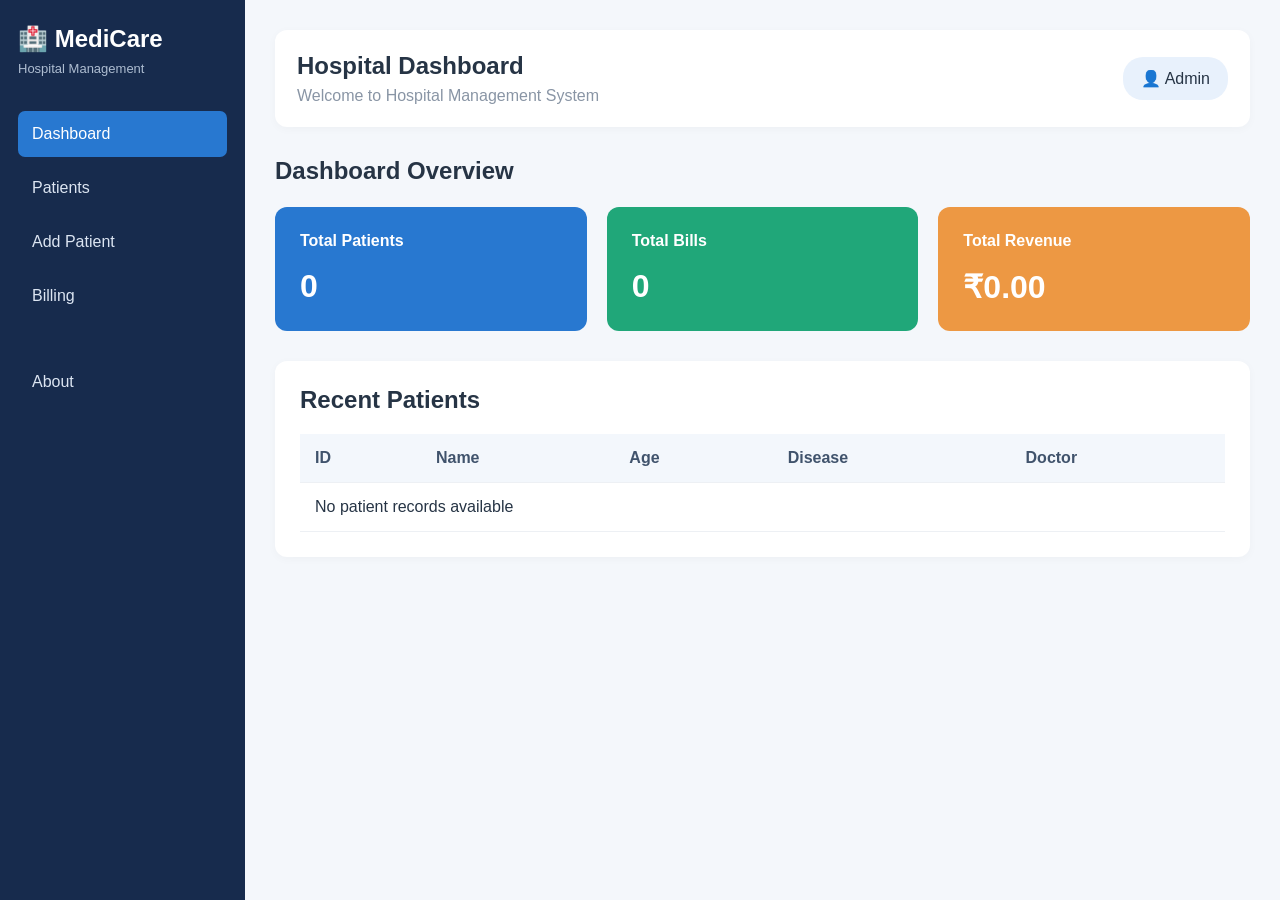
<file: frontend/index.html>
<!DOCTYPE html>
<html lang="en">
<head>
    <meta charset="UTF-8">
    <meta name="viewport" content="width=device-width, initial-scale=1.0">
    <title>Hospital Management System</title>
    <link rel="stylesheet" href="style.css">
</head>
<body>

<div class="sidebar">
    <h2>🏥 MediCare</h2>
    <p class="subtitle">Hospital Management</p>

    <a href="#" class="active" onclick="showPage('dashboard', this)">Dashboard</a>
    <a href="#" onclick="showPage('patients', this)">Patients</a>
    <a href="#" onclick="showPage('addPatient', this)">Add Patient</a>
    <a href="#" onclick="showPage('billing', this)">Billing</a>

    <div class="sidebar-bottom">
        <a href="#" onclick="showPage('about', this)">About</a>
    </div>
</div>

<div class="main">

    <header>
        <div>
            <h2>Hospital Dashboard</h2>
            <p>Welcome to Hospital Management System</p>
        </div>
        <div class="admin">👤 Admin</div>
    </header>

    <!-- Dashboard -->
    <section id="dashboard" class="page active-page">

        <h2>Dashboard Overview</h2>

        <div class="cards">
            <div class="card blue">
                <h3>Total Patients</h3>
                <h1 id="totalPatients">0</h1>
            </div>

            <div class="card green">
                <h3>Total Bills</h3>
                <h1 id="totalBills">0</h1>
            </div>

            <div class="card orange">
                <h3>Total Revenue</h3>
                <h1 id="totalRevenue">₹0</h1>
            </div>
        </div>

        <div class="panel">
            <h2>Recent Patients</h2>
            <table>
                <thead>
                    <tr>
                        <th>ID</th>
                        <th>Name</th>
                        <th>Age</th>
                        <th>Disease</th>
                        <th>Doctor</th>
                    </tr>
                </thead>
                <tbody id="recentPatients"></tbody>
            </table>
        </div>
    </section>

    <!-- Patients -->
    <section id="patients" class="page">

        <h2>Patient Details</h2>

        <input type="text" id="search"
               placeholder="Search patient by name or ID..."
               oninput="renderPatients()">

        <div class="panel">
            <table>
                <thead>
                    <tr>
                        <th>ID</th>
                        <th>Name</th>
                        <th>Age</th>
                        <th>Disease</th>
                        <th>Doctor</th>
                        <th>Bill</th>
                        <th>Actions</th>
                    </tr>
                </thead>
                <tbody id="patientTable"></tbody>
            </table>
        </div>
    </section>

    <!-- Add Patient -->
    <section id="addPatient" class="page">

        <h2>Add New Patient</h2>

        <div class="form-box">
            <form id="patientForm">

                <label>Patient Name</label>
                <input type="text" id="name" required>

                <label>Age</label>
                <input type="number" id="age" min="1" max="120" required>

                <label>Disease</label>
                <input type="text" id="disease" required>

                <label>Doctor Assigned</label>
                <input type="text" id="doctor" required>

                <label>Bill Amount</label>
                <input type="number" id="bill" min="0" step="0.01" required>

                <button type="submit">Register Patient</button>
            </form>
        </div>
    </section>

    <!-- Billing -->
    <section id="billing" class="page">

        <h2>Billing Management</h2>

        <div class="form-box">
            <form id="billingForm">
                <label>Patient ID</label>
                <input type="number" id="billPatientId" min="1" required>

                <label>Bill Amount (₹)</label>
                <input type="number" id="newBill" min="0.01" step="0.01" required>

                <button type="submit">Add Bill</button>
            </form>
        </div>

        <div class="panel">
            <h2>Patient Bills</h2>
            <table>
                <thead>
                    <tr>
                        <th>Patient ID</th>
                        <th>Patient Name</th>
                        <th>Bill Amount</th>
                    </tr>
                </thead>
                <tbody id="billingTable"></tbody>
            </table>
        </div>
    </section>

    <!-- About -->
    <section id="about" class="page">
        <div class="panel">
            <h2>About MediCare</h2>
            <p>Hospital Management System</p>
            <p>Developed using HTML, CSS, JavaScript, Java and MySQL.</p>
        </div>
    </section>

</div>

<script src="script.js"></script>
</body>
</html>
</file>
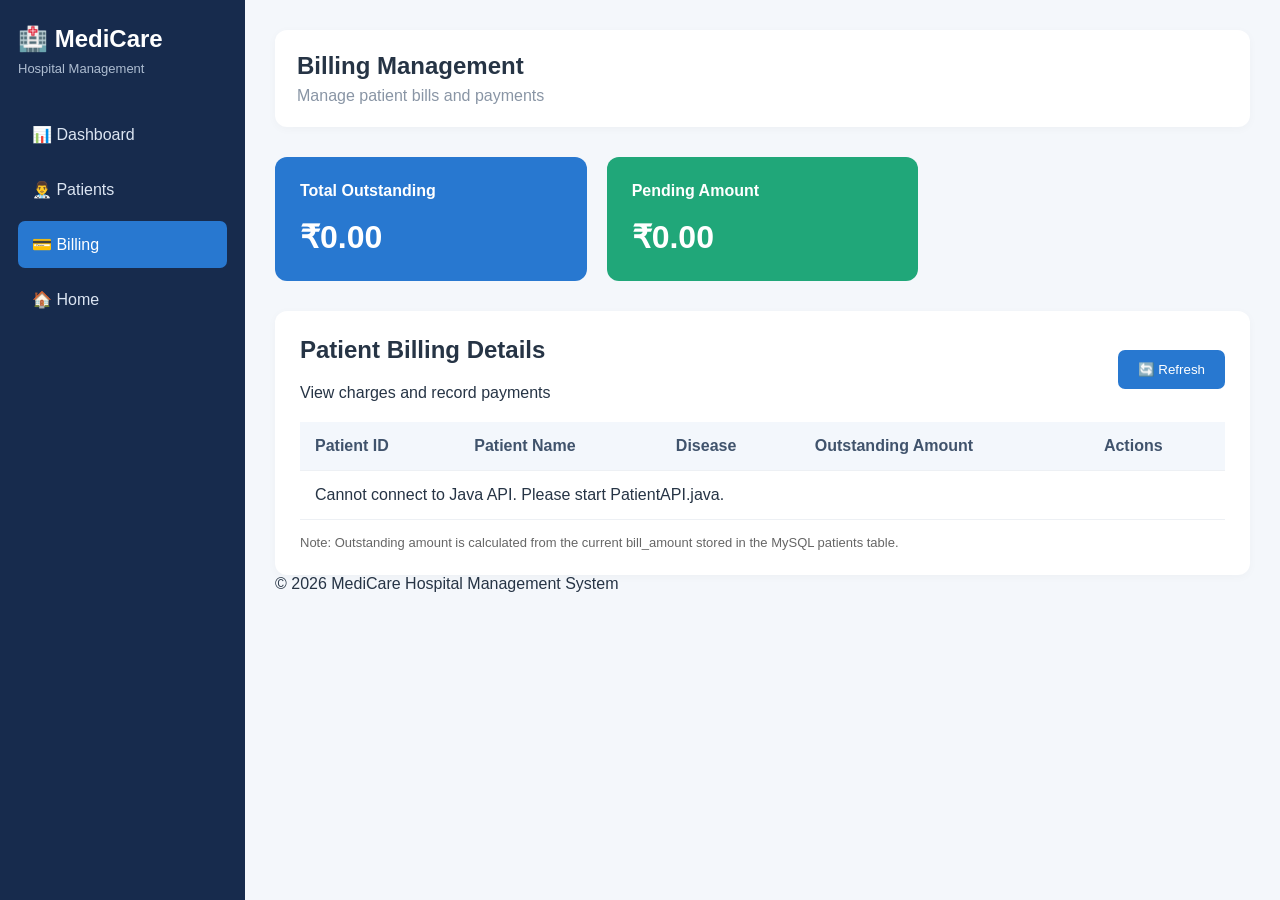
<file: frontend/billing.html>
<!DOCTYPE html>
<html lang="en">

<head>
    <meta charset="UTF-8">
    <meta name="viewport" content="width=device-width, initial-scale=1.0">

    <title>MediCare | Billing</title>

    <link rel="stylesheet" href="style.css">

    <style>
        .billing-actions button {
            padding: 8px 12px;
            margin: 3px;
            border: none;
            border-radius: 5px;
            cursor: pointer;
            color: white;
        }

        .add-charge {
            background: #2563eb;
        }

        .pay-bill {
            background: #16a34a;
        }

        .billing-actions button:hover {
            opacity: 0.85;
        }

        .billing-header {
            display: flex;
            justify-content: space-between;
            align-items: center;
            flex-wrap: wrap;
            gap: 12px;
            margin-bottom: 20px;
        }

        .billing-note {
            margin-top: 15px;
            color: #666;
            font-size: 13px;
        }
    </style>

</head>

<body>

    <!-- SIDEBAR -->

    <div class="sidebar">

        <h2>🏥 MediCare</h2>

        <p class="subtitle">Hospital Management</p>

        <a href="dashboard.html">📊 Dashboard</a>

        <a href="patients.html">👨‍⚕️ Patients</a>

        <a href="billing.html" class="active">💳 Billing</a>

        <a href="index.html">🏠 Home</a>

    </div>


    <!-- MAIN CONTENT -->

    <div class="main">

        <header>

            <div>
                <h2>Billing Management</h2>

                <p>Manage patient bills and payments</p>
            </div>

        </header>


        <!-- SUMMARY CARDS -->

        <div class="cards">

            <div class="card blue">

                <h3>Total Outstanding</h3>

                <h1 id="totalBills">₹0.00</h1>

            </div>


            <div class="card green">

                <h3>Pending Amount</h3>

                <h1 id="pendingBills">₹0.00</h1>

            </div>

        </div>


        <!-- BILLING TABLE -->

        <div class="panel">

            <div class="billing-header">

                <div>
                    <h2>Patient Billing Details</h2>

                    <p>View charges and record payments</p>
                </div>

                <button class="btn" onclick="loadBills()">
                    🔄 Refresh
                </button>

            </div>


            <div style="overflow-x:auto;">

                <table>

                    <thead>

                        <tr>
                            <th>Patient ID</th>

                            <th>Patient Name</th>

                            <th>Disease</th>

                            <th>Outstanding Amount</th>

                            <th>Actions</th>
                        </tr>

                    </thead>


                    <tbody id="billingTable">

                        <tr>
                            <td colspan="5">
                                Loading billing records...
                            </td>
                        </tr>

                    </tbody>

                </table>

            </div>

            <p class="billing-note">
                Note: Outstanding amount is calculated from the
                current bill_amount stored in the MySQL patients table.
            </p>

        </div>


        <footer>
            © 2026 MediCare Hospital Management System
        </footer>

    </div>


    <!-- JAVASCRIPT -->

    <script src="billing.js"></script>

</body>

</html>
</file>
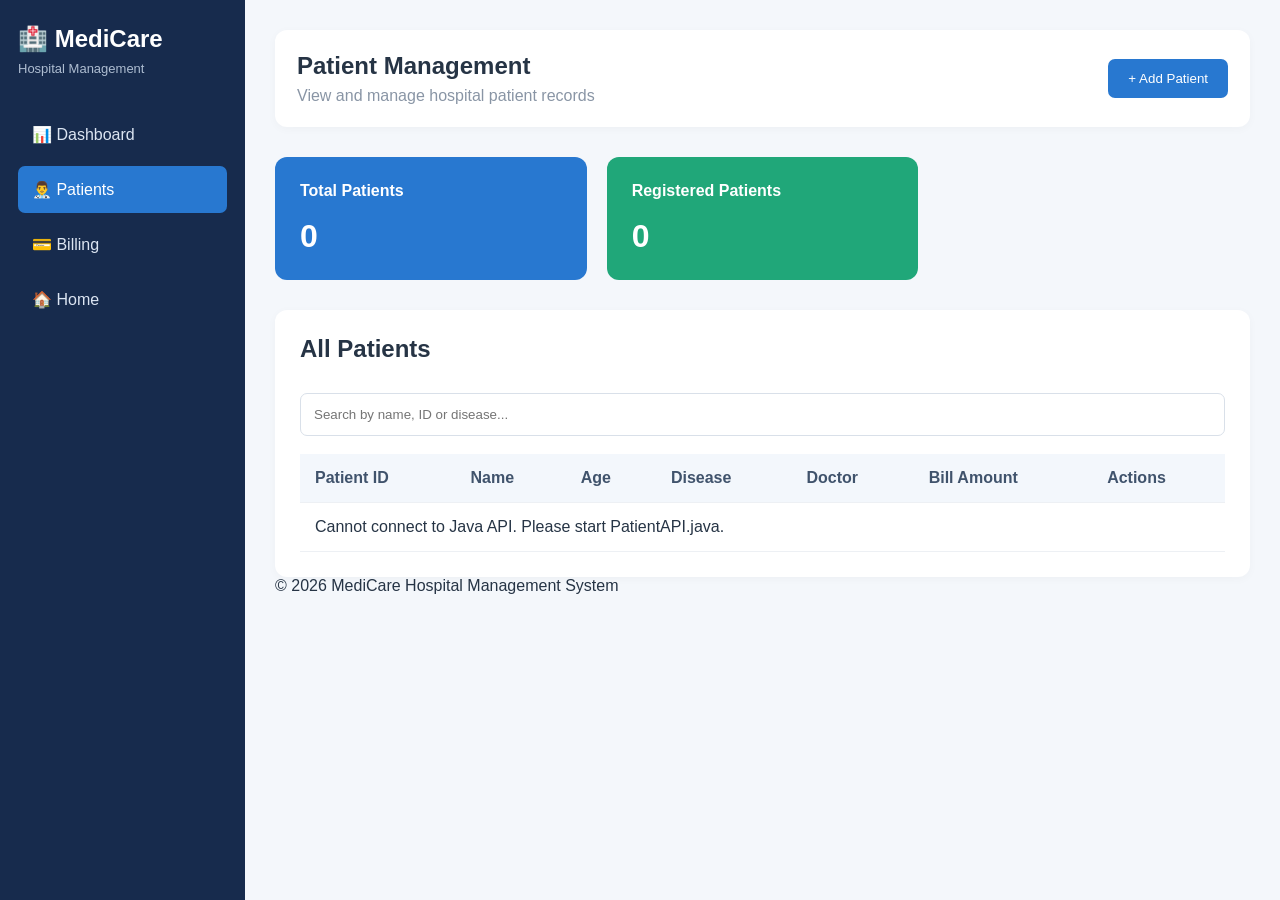
<file: frontend/patients.html>
<!DOCTYPE html>
<html lang="en">
<head>
    <meta charset="UTF-8">
    <meta name="viewport" content="width=device-width, initial-scale=1.0">
    <title>MediCare | Patients</title>
    <link rel="stylesheet" href="style.css">
</head>
<body>

    <!-- Sidebar -->
    <div class="sidebar">
        <h2>🏥 MediCare</h2>
        <p class="subtitle">Hospital Management</p>

        <a href="dashboard.html">📊 Dashboard</a>
        <a href="patients.html" class="active">👨‍⚕️ Patients</a>
        <a href="billing.html">💳 Billing</a>
        <a href="index.html">🏠 Home</a>
    </div>

    <!-- Main Content -->
    <div class="main">

        <header>
            <div>
                <h2>Patient Management</h2>
                <p>View and manage hospital patient records</p>
            </div>

            <button class="btn" onclick="addPatient()">
                + Add Patient
            </button>
        </header>

        <!-- Summary Cards -->
        <div class="cards">

            <div class="card blue">
                <h3>Total Patients</h3>
                <h1 id="totalPatients">0</h1>
            </div>

            <div class="card green">
                <h3>Registered Patients</h3>
                <h1 id="registeredPatients">0</h1>
            </div>

        </div>

        <!-- Patient Table -->
        <div class="panel">

            <div class="patient-header">
                <h2>All Patients</h2>

                <input
                    type="text"
                    id="searchPatient"
                    placeholder="Search by name, ID or disease..."
                    oninput="displayPatients()">
            </div>

            <div style="overflow-x:auto;">

                <table>
                    <thead>
                        <tr>
                            <th>Patient ID</th>
                            <th>Name</th>
                            <th>Age</th>
                            <th>Disease</th>
                            <th>Doctor</th>
                            <th>Bill Amount</th>
                            <th>Actions</th>
                        </tr>
                    </thead>

                    <tbody id="patientTable">
                        <tr>
                            <td colspan="7">Loading patients...</td>
                        </tr>
                    </tbody>

                </table>

            </div>

        </div>

        <footer>
            © 2026 MediCare Hospital Management System
        </footer>

    </div>

    <script src="patients.js"></script>

</body>
</html>
</file>
<file: frontend/style.css>
* {
    margin: 0;
    padding: 0;
    box-sizing: border-box;
    font-family: Arial, sans-serif;
}

body {
    background: #f4f7fb;
    color: #263445;
}

.sidebar {
    width: 245px;
    height: 100vh;
    background: #172b4d;
    color: white;
    position: fixed;
    padding: 25px 18px;
}

.sidebar h2 {
    color: #ffffff;
    margin-bottom: 8px;
}

.subtitle {
    color: #aebdd1;
    font-size: 13px;
    margin-bottom: 35px;
}

.sidebar a {
    display: block;
    color: #dce5f2;
    text-decoration: none;
    padding: 14px;
    margin: 8px 0;
    border-radius: 7px;
    cursor: pointer;
}

.sidebar a:hover,
.sidebar a.active {
    background: #2878d0;
    color: white;
}

.sidebar-bottom {
    margin-top: 40px;
}

.main {
    margin-left: 245px;
    padding: 30px;
}

header {
    background: white;
    padding: 22px;
    border-radius: 12px;
    display: flex;
    justify-content: space-between;
    align-items: center;
    margin-bottom: 30px;
    box-shadow: 0 2px 10px #00000008;
}

header p {
    color: #8995a5;
    margin-top: 7px;
}

.admin {
    background: #e8f1fc;
    padding: 12px 18px;
    border-radius: 20px;
}

.page {
    display: none;
}

.active-page {
    display: block;
}

.page > h2 {
    margin-bottom: 22px;
}

.cards {
    display: grid;
    grid-template-columns: repeat(3, 1fr);
    gap: 20px;
    margin-bottom: 30px;
}

.card {
    padding: 25px;
    border-radius: 12px;
    color: white;
}

.card h3 {
    font-size: 16px;
    margin-bottom: 18px;
}

.card h1 {
    font-size: 32px;
}

.blue {
    background: #2878d0;
}

.green {
    background: #20a779;
}

.orange {
    background: #ed9843;
}

.panel,
.form-box {
    background: white;
    padding: 25px;
    border-radius: 12px;
    margin-top: 20px;
    box-shadow: 0 2px 10px #00000008;
}

.panel h2 {
    margin-bottom: 20px;
}

table {
    width: 100%;
    border-collapse: collapse;
}

th, td {
    padding: 15px;
    text-align: left;
    border-bottom: 1px solid #edf0f4;
}

th {
    background: #f3f7fc;
    color: #40536c;
}

input {
    width: 100%;
    padding: 13px;
    margin: 10px 0 18px;
    border: 1px solid #d9e0e9;
    border-radius: 7px;
    outline: none;
}

input:focus {
    border-color: #2878d0;
}

.form-box {
    max-width: 600px;
}

label {
    font-weight: bold;
}

button {
    background: #2878d0;
    color: white;
    border: none;
    padding: 12px 20px;
    border-radius: 7px;
    cursor: pointer;
}

button:hover {
    background: #165da9;
}

.delete-btn {
    background: #e34b4b;
    padding: 8px 12px;
}

.edit-btn {
    background: #20a779;
    padding: 8px 12px;
    margin-right: 5px;
}

@media(max-width: 800px) {
    .sidebar {
        width: 180px;
    }

    .main {
        margin-left: 180px;
        padding: 15px;
    }

    .cards {
        grid-template-columns: 1fr;
    }

    table {
        font-size: 12px;
    }
}
</file>
